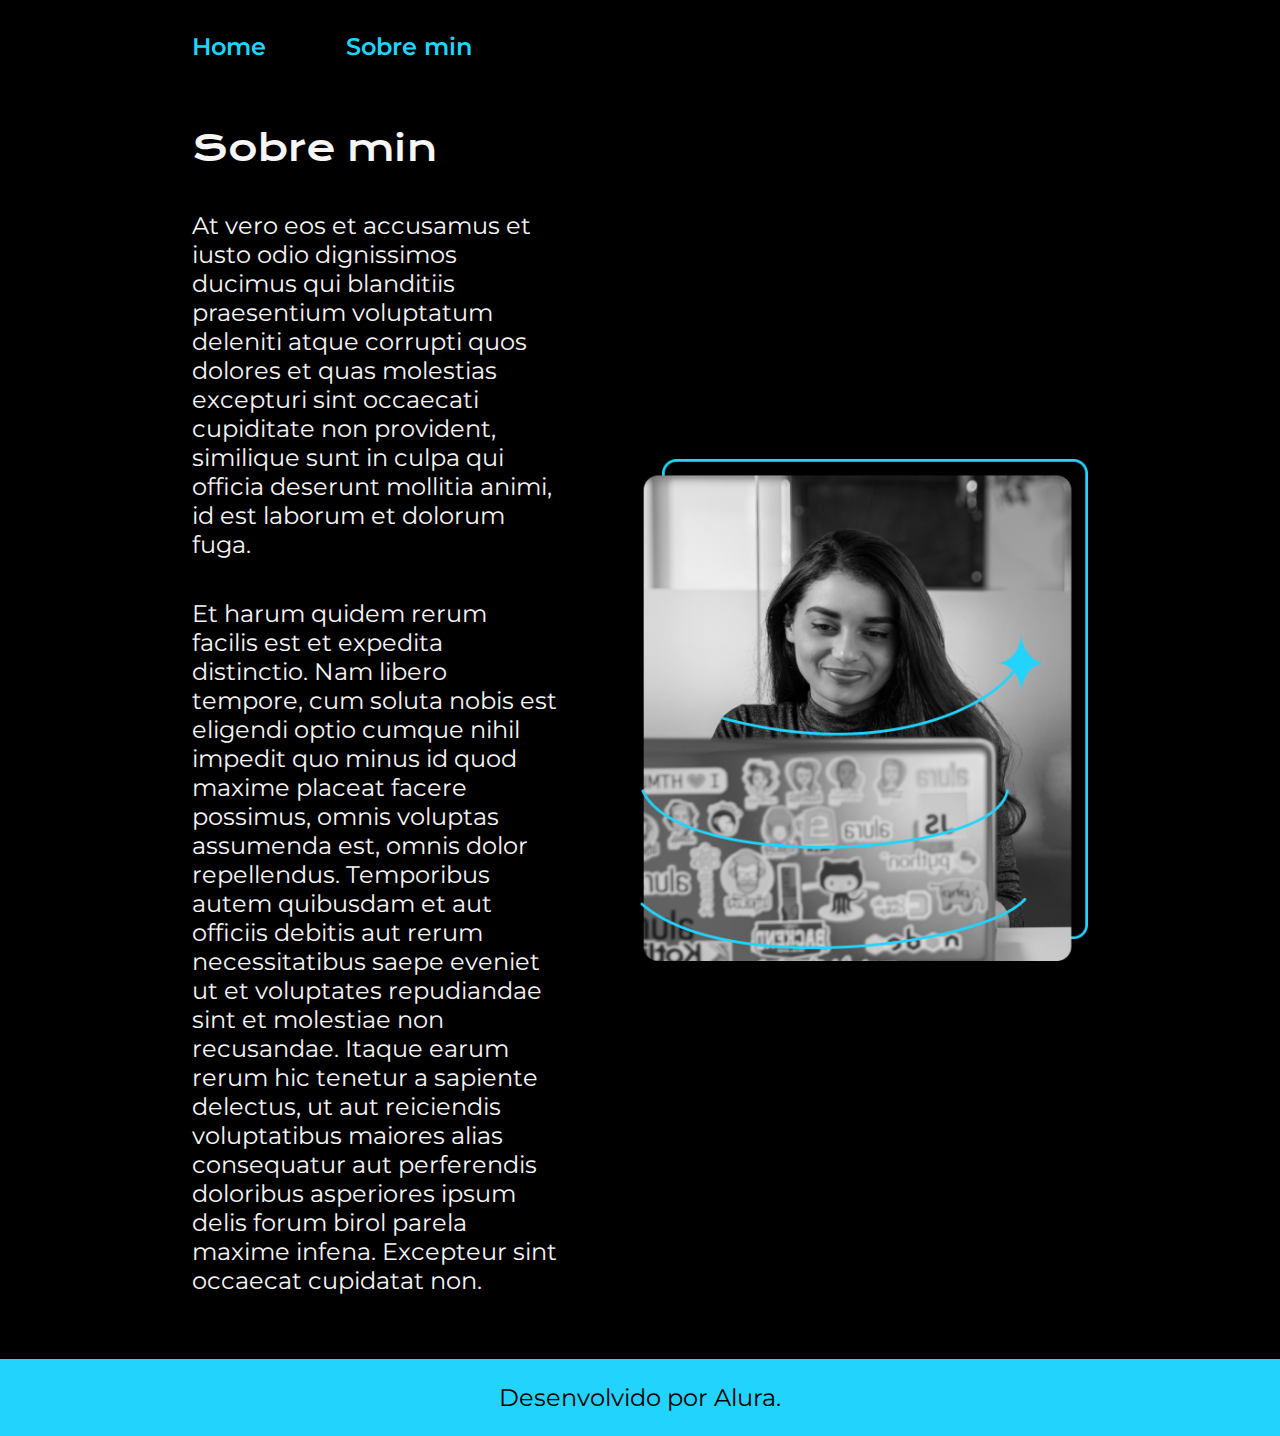
<file: about.html>
<!DOCTYPE html>
<html lang="pt-br">
<head>
    <meta charset="UTF-8">
    <meta name="viewport" content="width=device-width, initial-scale=1.0">
    <title>Sobre min</title>
    <link rel="stylesheet" href="./styles/style.css">
</head>
<body>
    <header class="cabecalho">
        <nav class="cabecalho__menu">
            <a class=cabecalho__menu__link href="index.html">Home</a>
            <a class="cabecalho__menu__link" href="about.html">Sobre min</a>
        </nav>
    </header>
    <main class="apresentacao">
        <section class="apresentacao__conteudo">
            <h1 class="apresentacao__conteudo__titulo">Sobre min</h1>
            <p class="apresentacao__conteudo__texto">At vero eos et accusamus et iusto odio dignissimos ducimus qui blanditiis praesentium voluptatum deleniti atque corrupti quos dolores et quas molestias excepturi sint occaecati cupiditate non provident, similique sunt in culpa qui officia deserunt mollitia animi, id est laborum et dolorum fuga.</p>
            <p class="apresentacao__conteudo__texto">Et harum quidem rerum facilis est et expedita distinctio. Nam libero tempore, cum soluta nobis est eligendi optio cumque nihil impedit quo minus id quod maxime placeat facere possimus, omnis voluptas assumenda est, omnis dolor repellendus. Temporibus autem quibusdam et aut officiis debitis aut rerum necessitatibus saepe eveniet ut et voluptates repudiandae sint et molestiae non recusandae. Itaque earum rerum hic tenetur a sapiente delectus, ut aut reiciendis voluptatibus maiores alias consequatur aut perferendis doloribus asperiores ipsum delis forum birol parela maxime infena. Excepteur sint occaecat cupidatat non.</p>
        </section>
        <img class="apresentacao__imagem" src="./assets/Imagem.png" alt="Foto da Joana Santos programando">        
    </main>
    <footer class="rodape">
        <p>Desenvolvido por Alura.</p>
    </footer>  
    
</body>
</html>
</file>
<file: styles/style.css>
@import url('https://fonts.googleapis.com/css2?family=Krona+One&family=Montserrat:wght@400;600&display=swap');


*{
    margin: 0;
    padding: 0;
}

:root {
    
    --cor-primaria: #000000;
    --cor-secundaria: #F6F6F6;
    --cor-terciaria: #22D4FD;
    --cor-hover: #272727;    
    
    --fonte-titulo: 'Krona One', sans-serif;
    --fonte-texto: 'Montserrat', sans-serif;  
}

body{
    box-sizing: border-box;
    background-color: var(--cor-primaria);
    color: var(--cor-secundaria);
}

.cabecalho {
    padding: 2.5% 0% 0% 15%;
}

.cabecalho__menu {
    display: flex;
    gap: 80px;
}

.cabecalho__menu__link {
    font-family: var(--fonte-texto);
    font-weight: 600;
    font-size: 1.5rem;
    color: var(--cor-terciaria);
    text-decoration: none;
}

.apresentacao {
    padding: 5% 15%;
    display: flex;
    align-items: center;
    justify-content: space-between;
    gap: 82px;
}

.apresentacao__conteudo {
    width: 50%;
    display: flex;
    flex-direction: column;
    gap: 40px;
}

.apresentacao__conteudo__titulo {
    font-size: 2.25rem;
    font-family: var(--fonte-titulo);
    font-weight: 400;
}

.titulo-destaque{
    color: var(--cor-terciaria);
}

.apresentacao__conteudo__texto {
    font-size: 1.5rem;
    font-family: var(--fonte-texto);
    font-weight: 400;
}
.apresentacao__links {
    display: flex;
    flex-direction: column;
    justify-content: space-between;
    align-items: center;
    gap: 32px;
}

.apresentacao__links__subtitulo {
    font-family: var(--fonte-titulo);
    font-weight: 400;
    font-size: 1.5rem;
}

.apresentacao__links__navegacao {    
    border: 2px solid var(--cor-terciaria);
    display: flex;
    justify-content: center;
    gap: 16px;   
    width: 50%;
    text-align: center;
    border-radius: 8px;
    font-size: 1.5rem;
    font-weight: 600;
    padding: 21.5px 0;
    text-decoration: none;
    color: var(--cor-secundaria);
    font-family: var(--fonte-texto);
}

.apresentacao__links__navegacao:hover {
    background-color: var(--cor-hover);
}

.apresentacao__imagem {
    width: 50%;
}

.rodape {
    padding: 24px;
    color: var(--cor-primaria);
    background-color: var(--cor-terciaria);
    text-align: center;
    font-family: var(--fonte-texto);
    font-size: 1.5rem;
    font-weight: 400;
}

@media (max-width: 1200px) {
    .cabecalho {
        padding: 10%;
    }

    .cabecalho__menu {
        justify-content: center;

    }

    .apresentacao {
        flex-direction: column-reverse;
    }
}
</file>
